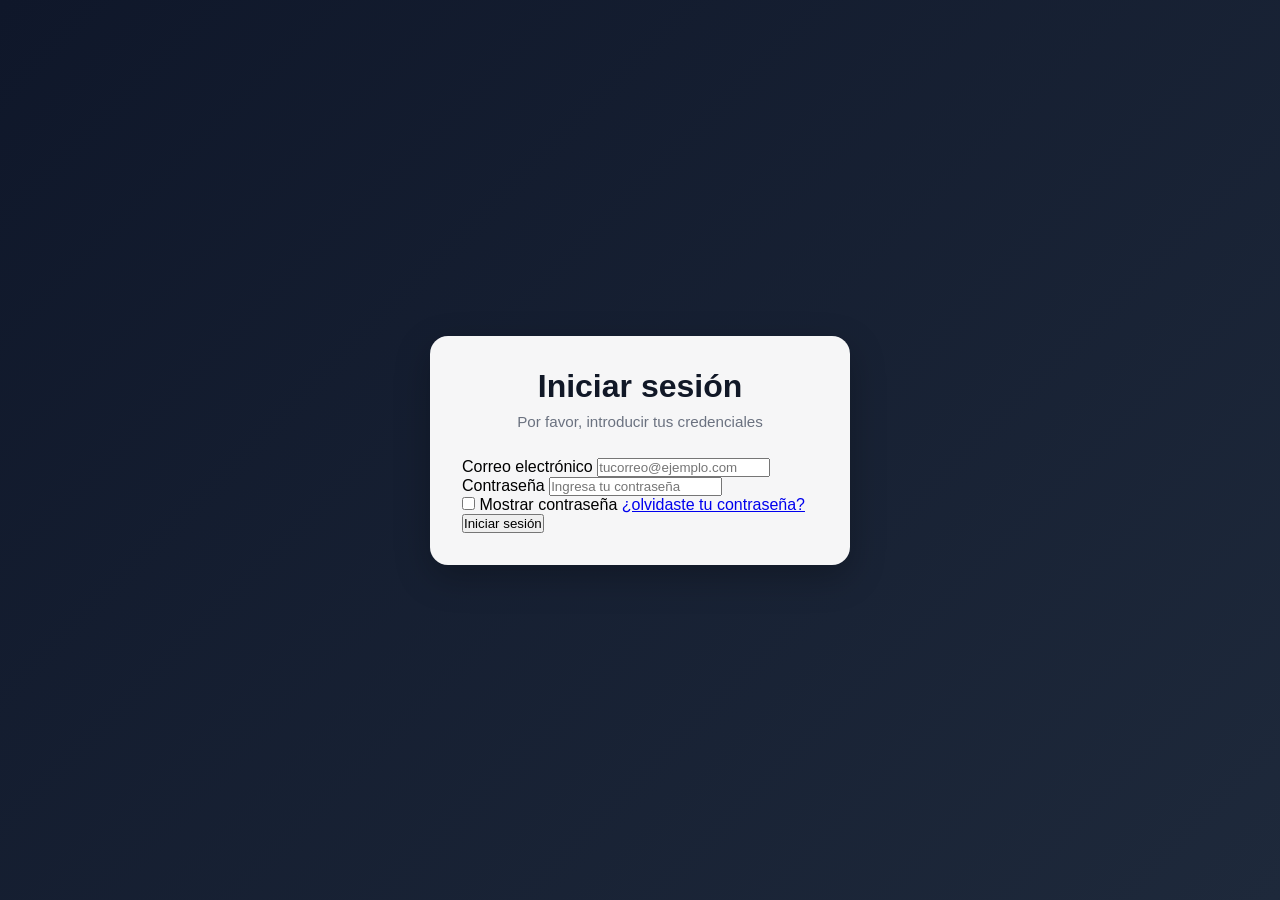
<file: creando un login/index.html>
<!DOCTYPE html>
<html lang="es">
<head>
    <meta charset="UTF-8">
    <meta name="viewport" content="width=device-width, initial-scale=1.0">
    <title>Login</title>
    <link rel="stylesheet" href="assets/styles/styles_login.css">
</head>
<body>
    
    <main class="login-container">
            <section class="login-card">

                <div class="login-header">
                    <h1>Iniciar sesión</h1>
                    <p>Por favor, introducir tus credenciales</p>
                </div>

                <form id="loginForm" class="login-form">

                    <div class="input-group">
                        <label for="email">Correo electrónico</label>
                        <input type="email" id="email" name="email" placeholder="tucorreo@ejemplo.com" autocomplete="email" required>
                    </div>

                    <div class="input-group">
                        <label for="password">Contraseña</label>
                        <input type="password" id="password" name="password" placeholder="Ingresa tu contraseña" autocomplete="current-password" required>
                    </div>

                    <div class="options">
                        <label class="checkbox">
                        <input type="checkbox" id="showPassword">
                        <span>Mostrar contraseña</span>
                        </label>

                        <a href="#" class="forgot-link">¿olvidaste tu contraseña?</a>
                    </div>

                    <button type="submit" class="btn-login">Iniciar sesión</button>

                    <p id="message" class="message"></p>

                </form>
            </section>
    </main>

</body>
</html>
</file>
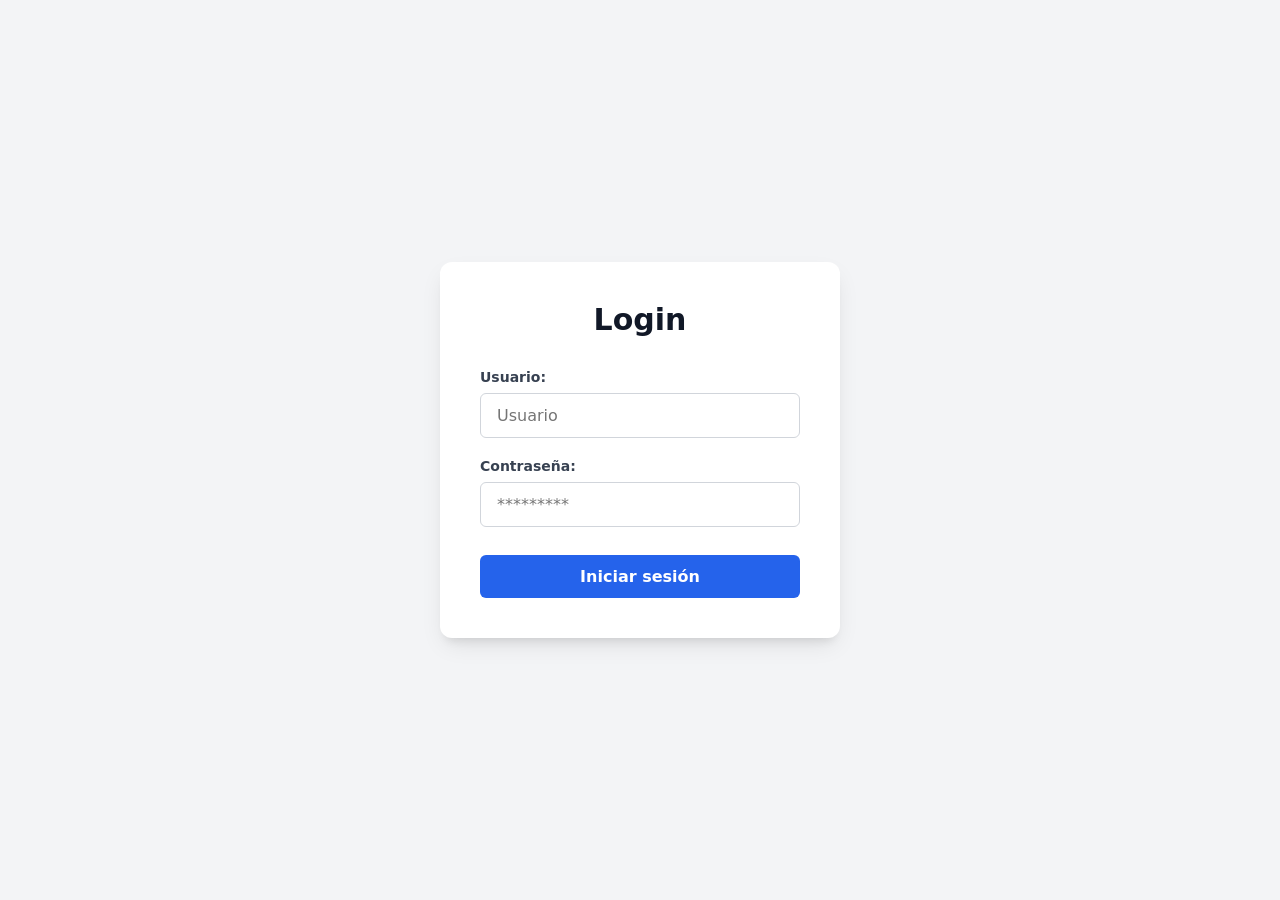
<file: Programación_javascript/index.html>
<!DOCTYPE html>
<html lang="en">
<head>
    <meta charset="UTF-8">
    <meta name="viewport" content="width=device-width, initial-scale=1.0">
    <title>Estudio javascript-typescript-vue.js</title>
    <link rel="stylesheet" href="assets/style/style.css">
</head>
<body>
    <main>

        <header>
            <h1>Login</h1>
        </header>

        <section>
            <form>
                <label for="usuario">Usuario: </label>
                <input id="usuario" type="text" placeholder="Usuario" required>
                <label for="Contraseña" >Contraseña: </label>
                <input id="Contraseña" type="password" placeholder="*********" required>

                <button type="submit">Iniciar sesión</button>
            </form>
        </section>

    </main>

    <script src="./assets/js/calculadora_descuento.js"></script>
    <script src="./assets/js/gestor_stock.js"></script>
    <script src="./assets/js/funciones_metodos.js"></script>
</body>
</html>
</file>
<file: creando un login/assets/styles/styles_login.css>
* {
    margin: 0;
    padding: 0;
    box-sizing: border-box;
    font-family: Arial, Helvetica, sans-serif;
}

body {
    min-height: 100vh;
    background: linear-gradient(135deg, #0f172a, #1e293b);
    display: flex;
    justify-content: center;
    align-items: center;
    padding: 20px;
}

.login-container {
    width: 100%;
    max-width: 420px;
}

.login-card {
    background: rgba(255, 255, 255, 0.96);
    border-radius: 18px;
    padding: 32px;
    box-shadow: 0 12px 35px rgba(0,0,0,0.25);
}

.login-header {
    text-align: center;
    margin-bottom: 28px;
}

.login-header h1 {
    font-size: 2rem;
    color: #111827;
    margin-bottom: 8px;
}

.login-header p {
    color: #6b7280;
    font-size: 0.95rem;
}
</file>
<file: Programación_javascript/assets/style/style.css>
��*   {  
         m a r g i n :   0 ;  
         p a d d i n g :   0 ;  
         b o x - s i z i n g :   b o r d e r - b o x ;  
         f o n t - f a m i l y :   s y s t e m - u i ,   - a p p l e - s y s t e m ,   B l i n k M a c S y s t e m F o n t ,   ' S e g o e   U I ' ,   R o b o t o ,   O x y g e n ,   U b u n t u ,   C a n t a r e l l ,   ' O p e n   S a n s ' ,   ' H e l v e t i c a   N e u e ' ,   s a n s - s e r i f ;  
 }  
  
 b o d y   {  
         m i n - h e i g h t :   1 0 0 v h ;  
         d i s p l a y :   f l e x ;  
         j u s t i f y - c o n t e n t :   c e n t e r ;  
         a l i g n - i t e m s :   c e n t e r ;  
         b a c k g r o u n d :   # f 3 f 4 f 6 ;  
 }  
  
 m a i n {  
         b a c k g r o u n d - c o l o r :   # f f f f f f ;  
         w i d t h :   1 0 0 % ;  
         m a x - w i d t h :   4 0 0 p x ;  
         p a d d i n g :   2 . 5 r e m ;  
         b o r d e r - r a d i u s :   1 2 p x ;  
         b o x - s h a d o w :   0   1 0 p x   2 5 p x   - 5 p x   r g b a ( 0 ,   0 ,   0 ,   0 . 1 ) ,   0   8 p x   1 0 p x   - 6 p x   r g b a ( 0 ,   0 ,   0 ,   0 . 1 ) ;  
         m a r g i n :   1 r e m ;  
 }  
  
 h e a d e r {  
         t e x t - a l i g n :   c e n t e r ;  
         m a r g i n - b o t t o m :   2 r e m ;  
 }  
  
 h e a d e r   h 1   {  
         f o n t - s i z e :   1 . 8 7 5 r e m ;  
         f o n t - w e i g h t :   7 0 0 ;  
         c o l o r :   # 1 1 1 8 2 7 ;  
 }  
  
 f o r m   {  
         d i s p l a y :   f l e x ;  
         f l e x - d i r e c t i o n :   c o l u m n ;  
 }  
  
 l a b e l   {  
         f o n t - s i z e :   0 . 8 7 5 r e m ;  
         f o n t - w e i g h t :   6 0 0 ;  
         m a r g i n - b o t t o m :   0 . 5 r e m ;  
         c o l o r :   # 3 7 4 1 5 1 ;  
 }  
  
 i n p u t   {  
         w i d t h :   1 0 0 % ;  
         p a d d i n g :   0 . 7 5 r e m   1 r e m ;  
         m a r g i n - b o t t o m :   1 . 2 5 r e m ;  
         b o r d e r :   1 p x   s o l i d   # d 1 d 5 d b ;  
         b o r d e r - r a d i u s :   6 p x ;  
         f o n t - s i z e :   1 r e m ;  
         o u t l i n e :   n o n e ;  
         t r a n s i t i o n :   b o r d e r - c o l o r   0 . 3 s   e a s e ,   b o x - s h a d o w   0 . 3 s   e a s e ;  
 }  
  
 i n p u t : f o c u s   {  
         b o r d e r - c o l o r :   # 2 5 6 3 e b ;  
         b o x - s h a d o w :   0   0   0   3 p x   r g b a ( 3 7 ,   9 9 ,   2 3 5 ,   0 . 2 ) ;  
 }  
  
 b u t t o n [ t y p e = " s u b m i t " ] {  
         p a d d i n g :   0 . 7 5 r e m   1 r e m ;  
         b a c k g r o u n d - c o l o r :   # 2 5 6 3 e b ;  
         c o l o r :   # f f f f f f ;  
         b o r d e r : n o n e ;  
         b o r d e r - r a d i u s :   6 p x ;  
         f o n t - s i z e :   1 r e m ;  
         f o n t - w e i g h t :   6 0 0 ;  
         c u r s o r :   p o i n t e r ;  
         t r a n s i t i o n :   b a c k g r o u n d - c o l o r   0 . 3 s   e a s e ,   t r a n s f o r m   0 . 1 s   e a s e ;  
         m a r g i n - t o p :   0 . 5 r e m ;  
 }  
  
 b u t t o n [ t y p e = " s u b m i t " ] : h o v e r {  
         b a c k g r o u n d - c o l o r :   # 1 d 4 e d 8 ;  
 }  
  
 b u t t o n [ t y p e = " s u b m i t " ] : a c t i v e {  
         t r a n s f o r m :   s c a l e ( 0 . 9 8 ) ;  
 }  
  
 @ m e d i a   ( m a x - w i d t h :   3 6 0 p x )   {  
         m a i n   {  
                 p a d d i n g :   1 . 5 r e m ;  
         }  
 } 
</file>
